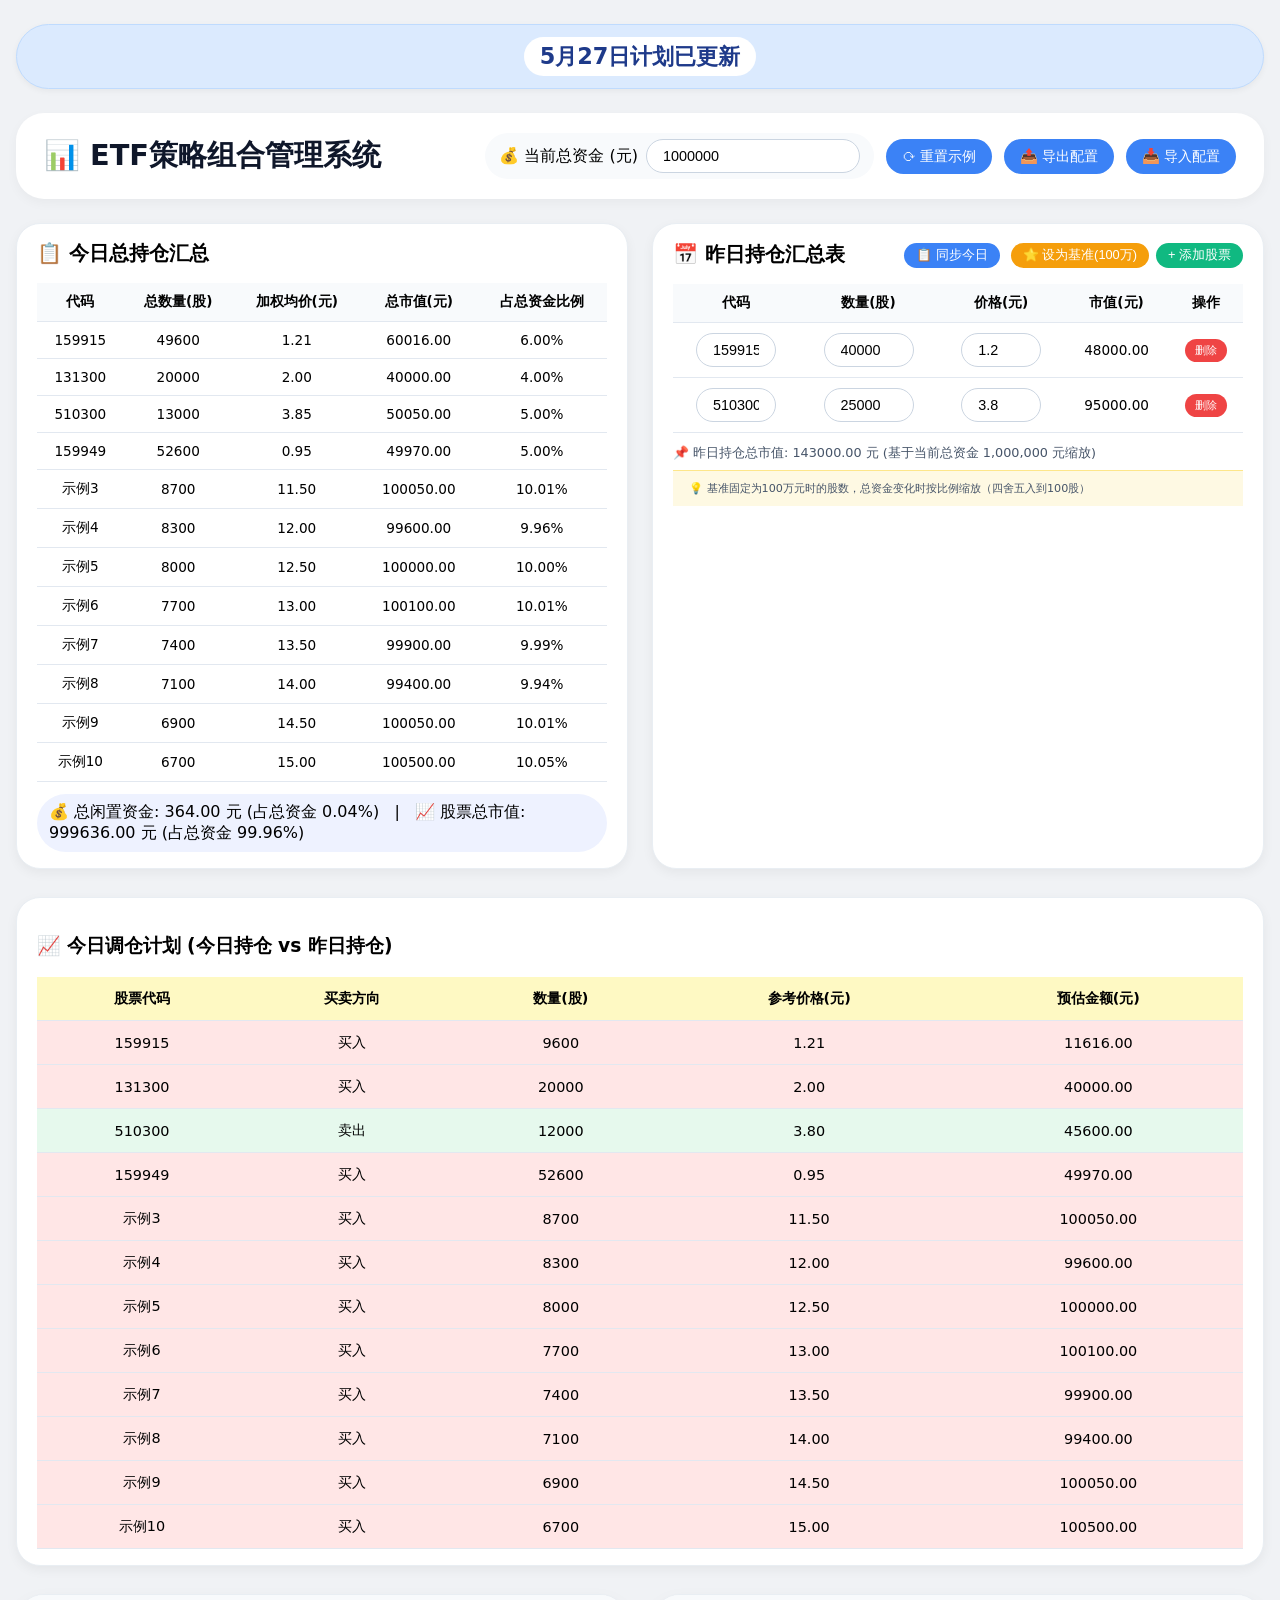
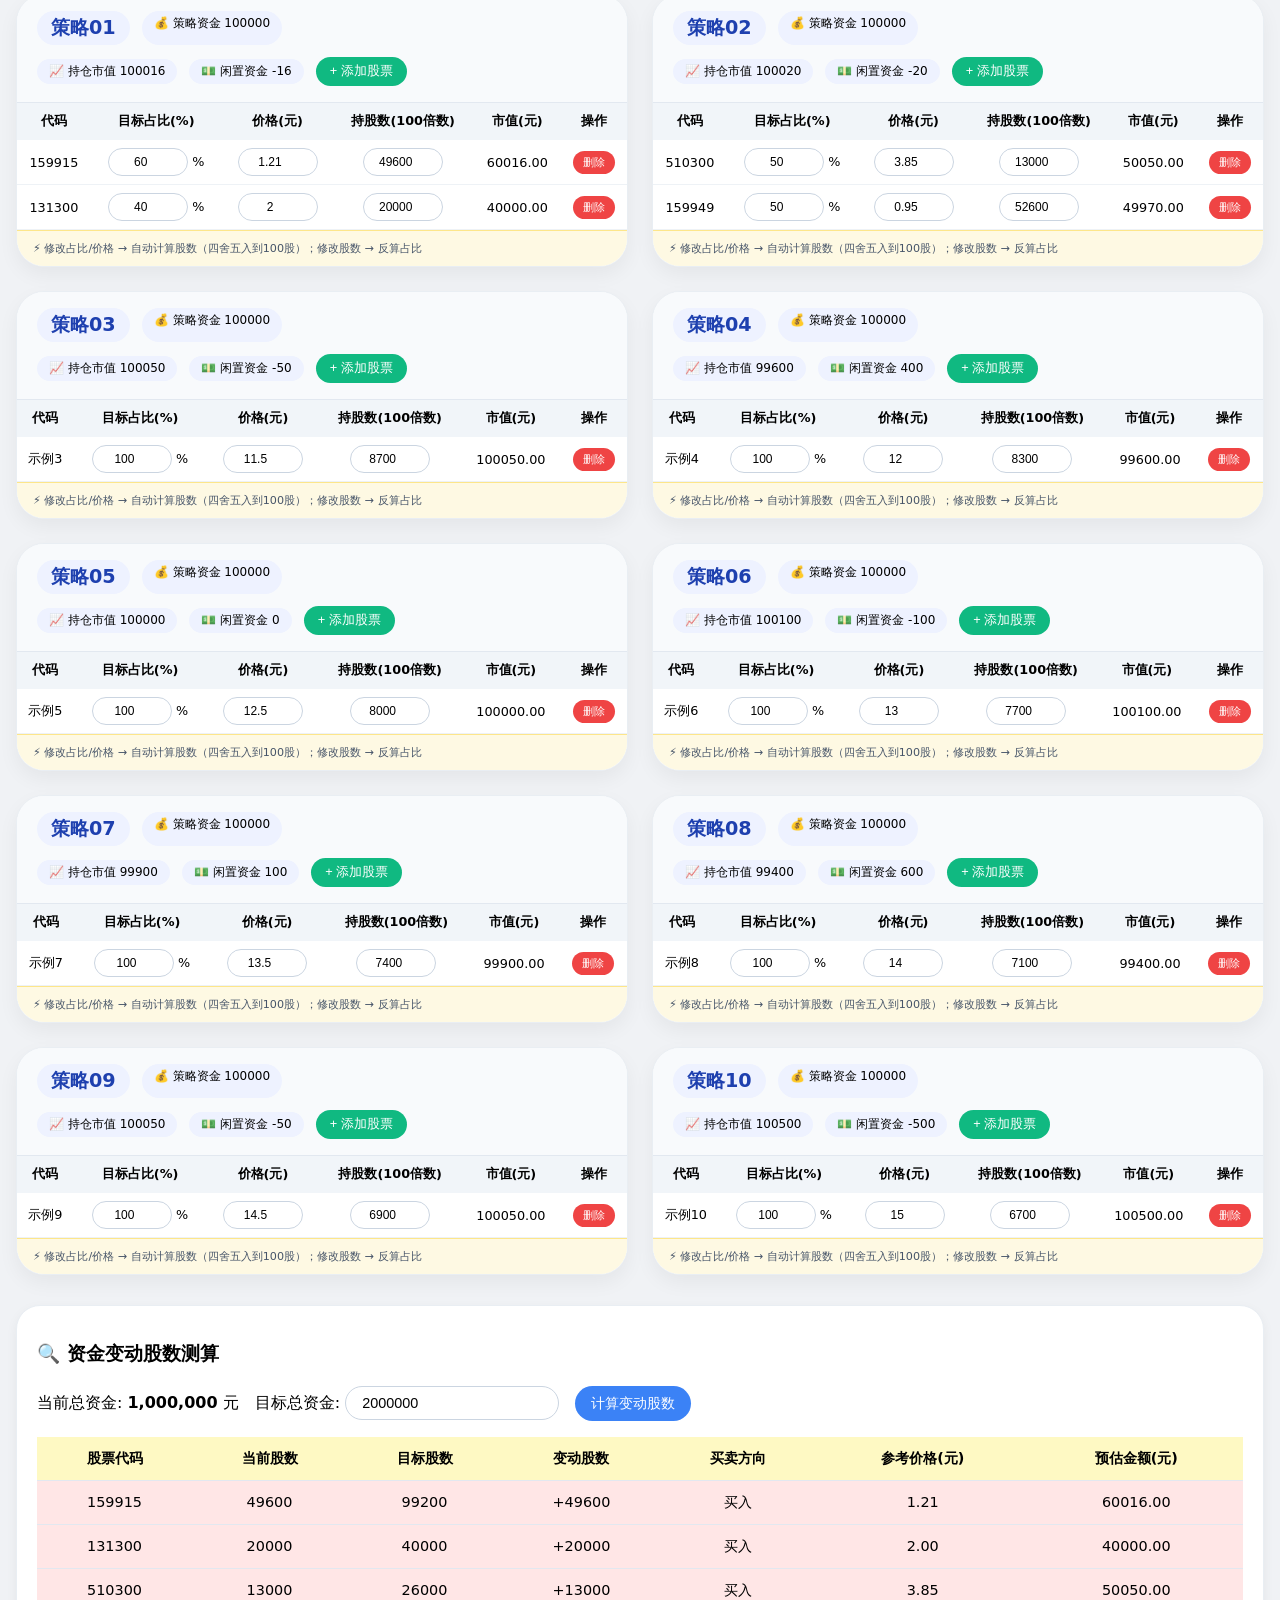
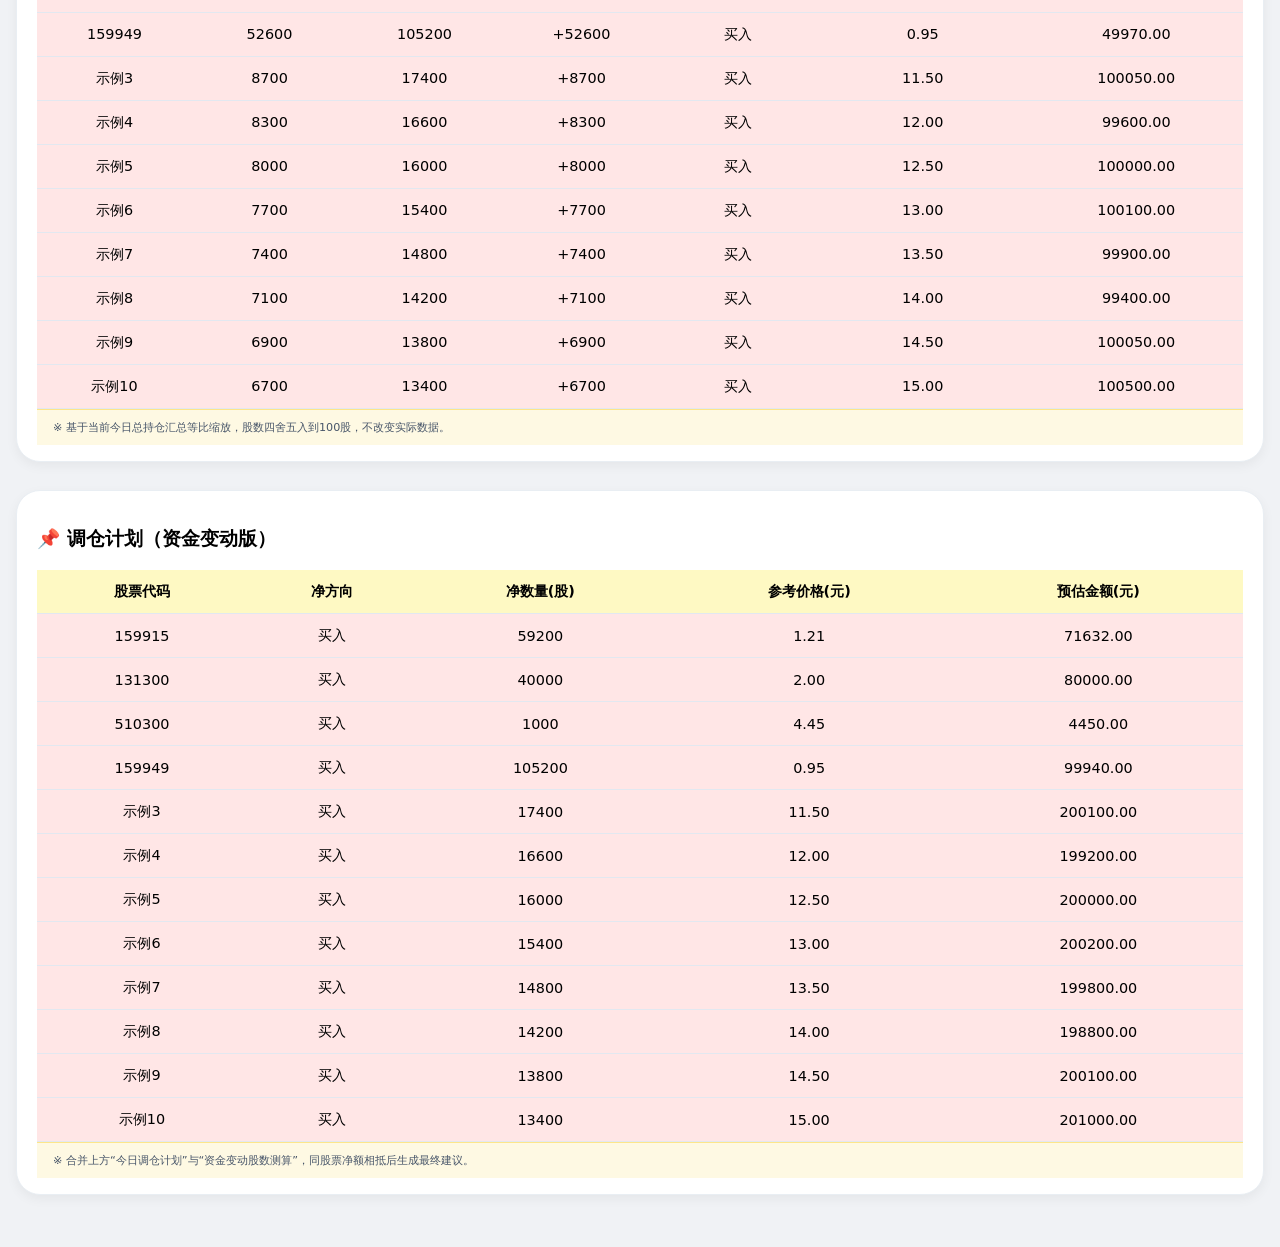
<file: 112233/ETF0527版.html>
<!DOCTYPE html>
<html lang="zh-CN">
<head>
    <meta charset="UTF-8">
    <meta name="viewport" content="width=device-width, initial-scale=1.0, user-scalable=yes">
    <title>ETF策略组合管理系统</title>
    <style>
        * { box-sizing: border-box; }
        body {
            font-family: system-ui, 'Segoe UI', 'Roboto', sans-serif;
            background: #f0f2f5;
            margin: 0;
            padding: 24px 16px;
        }
        .container {
            max-width: 1600px;
            margin: 0 auto;
        }
        .date-banner {
            background: #dbeafe;
            border-radius: 60px;
            padding: 12px 24px;
            margin-bottom: 24px;
            text-align: center;
            font-size: 1.4rem;
            font-weight: 600;
            color: #1e3a8a;
            box-shadow: 0 2px 6px rgba(0,0,0,0.05);
            cursor: pointer;
            transition: 0.2s;
            border: 1px solid #bfdbfe;
        }
        .date-banner:hover {
            background: #c7daf5;
        }
        .date-banner span {
            background: white;
            padding: 4px 16px;
            border-radius: 40px;
            display: inline-block;
        }
        .date-edit {
            background: white;
            border: 1px solid #3b82f6;
            border-radius: 40px;
            padding: 6px 16px;
            font-size: 1.2rem;
            font-weight: 500;
            text-align: center;
            color: #1e3a8a;
            width: auto;
            min-width: 220px;
        }
        .header {
            background: white;
            border-radius: 28px;
            padding: 20px 28px;
            margin-bottom: 24px;
            box-shadow: 0 4px 12px rgba(0, 0, 0, 0.04);
            display: flex;
            flex-wrap: wrap;
            justify-content: space-between;
            align-items: center;
        }
        h1 {
            font-size: 1.8rem;
            margin: 0;
            color: #0f172a;
        }
        .settings {
            display: flex;
            gap: 12px;
            align-items: center;
            flex-wrap: wrap;
        }
        .settings label {
            font-weight: 500;
            background: #f8fafc;
            padding: 6px 14px;
            border-radius: 40px;
            display: inline-flex;
            align-items: center;
            gap: 8px;
        }
        input, button {
            border-radius: 40px;
            border: 1px solid #cbd5e1;
            padding: 8px 16px;
            font-size: 0.9rem;
            background: white;
        }
        button {
            background: #3b82f6;
            color: white;
            border: none;
            cursor: pointer;
            font-weight: 500;
            transition: 0.2s;
        }
        button:hover {
            background: #2563eb;
            transform: scale(0.98);
        }
        .summary-row {
            display: flex;
            gap: 24px;
            margin-bottom: 28px;
            flex-wrap: wrap;
        }
        .summary-card {
            flex: 1;
            min-width: 280px;
            background: white;
            border-radius: 24px;
            padding: 16px 20px;
            box-shadow: 0 4px 12px rgba(0, 0, 0, 0.05);
            border: 1px solid #e9eef3;
        }
        .summary-card h3 {
            margin-top: 0;
            margin-bottom: 16px;
            font-size: 1.25rem;
            display: flex;
            justify-content: space-between;
            align-items: center;
            flex-wrap: wrap;
            gap: 10px;
        }
        .summary-table {
            width: 100%;
            border-collapse: collapse;
            font-size: 0.85rem;
        }
        .summary-table th, .summary-table td {
            padding: 10px 6px;
            text-align: center;
            border-bottom: 1px solid #e2e8f0;
        }
        .summary-table th {
            background: #f8fafc;
            font-weight: 600;
        }
        .add-yesterday-btn, .sync-today-btn, .set-base-btn {
            background: #10b981;
            padding: 4px 12px;
            font-size: 0.8rem;
        }
        .sync-today-btn {
            background: #3b82f6;
            margin-left: 4px;
        }
        .set-base-btn {
            background: #f59e0b;
            margin-left: 4px;
        }
        .delete-yesterday {
            background: #ef4444;
            border: none;
            padding: 4px 10px;
            border-radius: 30px;
            font-size: 0.7rem;
            color: white;
            cursor: pointer;
        }
        .trade-plan-section, .simulate-section, .combined-plan-section {
            background: white;
            border-radius: 24px;
            padding: 16px 20px;
            margin-bottom: 28px;
            box-shadow: 0 4px 12px rgba(0, 0, 0, 0.05);
            border: 1px solid #e9eef3;
        }
        .trade-plan-table, .simulate-table, .combined-table {
            width: 100%;
            border-collapse: collapse;
            font-size: 0.9rem;
        }
        .trade-plan-table th, .trade-plan-table td,
        .simulate-table th, .simulate-table td,
        .combined-table th, .combined-table td {
            padding: 12px 8px;
            text-align: center;
            border-bottom: 1px solid #e2e8f0;
        }
        .trade-plan-table th, .simulate-table th, .combined-table th {
            background: #fef9c3;
        }
        .buy-row { background-color: #ffe6e6; }
        .sell-row { background-color: #e6f9ed; }
        .strategies-grid {
            display: grid;
            grid-template-columns: repeat(2, 1fr);
            gap: 24px;
            margin-bottom: 30px;
        }
        .strategy-card {
            background: white;
            border-radius: 28px;
            box-shadow: 0 8px 20px rgba(0, 0, 0, 0.05);
            overflow: hidden;
            border: 1px solid #e9eef3;
        }
        .strategy-header {
            background: #f8fafc;
            padding: 16px 20px;
            border-bottom: 1px solid #e2e8f0;
            display: flex;
            flex-wrap: wrap;
            justify-content: space-between;
            align-items: center;
            gap: 12px;
        }
        .strategy-name {
            font-size: 1.2rem;
            font-weight: 700;
            background: #eef2ff;
            padding: 4px 14px;
            border-radius: 40px;
            color: #1e40af;
        }
        .strategy-stats {
            font-size: 0.75rem;
            background: #eef2ff;
            padding: 4px 12px;
            border-radius: 40px;
        }
        .add-stock-btn {
            background: #10b981;
            border: none;
            padding: 6px 14px;
            border-radius: 40px;
            color: white;
            font-weight: 500;
            font-size: 0.8rem;
        }
        .stock-table {
            width: 100%;
            border-collapse: collapse;
            font-size: 0.8rem;
        }
        .stock-table th {
            background: #f1f5f9;
            padding: 10px 6px;
        }
        .stock-table td {
            padding: 8px 6px;
            text-align: center;
            border-bottom: 1px solid #eef2f6;
        }
        .stock-table input {
            width: 80px;
            padding: 6px 4px;
            text-align: center;
            border-radius: 20px;
            border: 1px solid #cbd5e1;
            font-size: 0.75rem;
        }
        .delete-stock {
            background: #ef4444;
            border: none;
            padding: 4px 10px;
            border-radius: 30px;
            font-size: 0.7rem;
            color: white;
        }
        .info-note {
            font-size: 0.7rem;
            color: #475569;
            padding: 10px 16px;
            background: #fef9e3;
            border-top: 1px solid #fde68a;
        }
        .simulate-control {
            display: flex;
            gap: 16px;
            align-items: center;
            flex-wrap: wrap;
            margin-bottom: 16px;
        }
        @media (max-width: 900px) {
            .strategies-grid { grid-template-columns: 1fr; }
            .summary-row { flex-direction: column; }
        }
    </style>
</head>
<body>
<div class="container">
    <div class="date-banner" id="dateBanner">
        <span id="dateText">5月27日计划已更新</span>
    </div>

    <div class="header">
        <h1>📊 ETF策略组合管理系统</h1>
        <div class="settings">
            <label>💰 当前总资金 (元)
                <input type="number" id="totalCapital" value="1000000" step="10000">
            </label>
            <button id="resetBtn">⟳ 重置示例</button>
            <button id="exportBtn">📤 导出配置</button>
            <button id="importBtn">📥 导入配置</button>
            <input type="file" id="importFile" style="display:none;" accept=".json">
        </div>
    </div>

    <div class="summary-row">
        <div class="summary-card">
            <h3>📋 今日总持仓汇总</h3>
            <table class="summary-table" id="todaySummaryTable">
                <thead>
                    <tr><th>代码</th><th>总数量(股)</th><th>加权均价(元)</th><th>总市值(元)</th><th>占总资金比例</th></tr>
                </thead>
                <tbody id="todaySummaryBody">
                    <tr><td colspan="5">暂无持仓</td></tr>
                </tbody>
            </table>
            <div id="totalCashSummary" style="margin-top: 12px; font-weight: 500; background: #eef2ff; padding: 8px 12px; border-radius: 40px; display: inline-block;"></div>
        </div>

        <div class="summary-card">
            <h3>📅 昨日持仓汇总表
                <div>
                    <button id="syncTodayBtn" class="sync-today-btn">📋 同步今日</button>
                    <button id="setBaseBtn" class="set-base-btn">⭐ 设为基准(100万)</button>
                    <button id="addYesterdayStockBtn" class="add-yesterday-btn">+ 添加股票</button>
                </div>
            </h3>
            <table class="summary-table" id="yesterdaySummaryTable">
                <thead>
                    <tr><th>代码</th><th>数量(股)</th><th>价格(元)</th><th>市值(元)</th><th>操作</th></tr>
                </thead>
                <tbody id="yesterdaySummaryBody"></tbody>
            </table>
            <div id="yesterdayTotalInfo" style="margin-top: 12px; font-size:0.8rem; color:#475569;"></div>
            <div class="info-note" style="margin-top: 8px;">💡 基准固定为100万元时的股数，总资金变化时按比例缩放（四舍五入到100股）</div>
        </div>
    </div>

    <div class="trade-plan-section">
        <h3>📈 今日调仓计划 (今日持仓 vs 昨日持仓)</h3>
        <table class="trade-plan-table" id="tradePlanTable">
            <thead>
                <tr><th>股票代码</th><th>买卖方向</th><th>数量(股)</th><th>参考价格(元)</th><th>预估金额(元)</th></tr>
            </thead>
            <tbody id="tradePlanBody">
                <tr><td colspan="5">暂无调仓计划</td></tr>
            </tbody>
        </table>
    </div>

    <div id="strategiesContainer" class="strategies-grid"></div>

    <div class="simulate-section">
        <h3>🔍 资金变动股数测算</h3>
        <div class="simulate-control">
            <label>当前总资金: <strong id="displayCurrentCapital">1,000,000</strong> 元</label>
            <label>目标总资金: <input type="number" id="targetCapital" value="2000000" step="10000"></label>
            <button id="calcSimulateBtn">计算变动股数</button>
        </div>
        <table class="simulate-table" id="simulateTable">
            <thead>
                <tr><th>股票代码</th><th>当前股数</th><th>目标股数</th><th>变动股数</th><th>买卖方向</th><th>参考价格(元)</th><th>预估金额(元)</th></tr>
            </thead>
            <tbody id="simulateBody">
                <tr><td colspan="7">请输入目标资金后点击计算</td></tr>
            </tbody>
        </table>
        <div class="info-note">※ 基于当前今日总持仓汇总等比缩放，股数四舍五入到100股，不改变实际数据。</div>
    </div>

    <div class="combined-plan-section">
        <h3>📌 调仓计划（资金变动版）</h3>
        <table class="combined-table" id="combinedPlanTable">
            <thead>
                <tr><th>股票代码</th><th>净方向</th><th>净数量(股)</th><th>参考价格(元)</th><th>预估金额(元)</th></tr>
            </thead>
            <tbody id="combinedPlanBody">
                <td><td colspan="5">暂无数据</td></tr>
            </tbody>
        </table>
        <div class="info-note">※ 合并上方“今日调仓计划”与“资金变动股数测算”，同股票净额相抵后生成最终建议。</div>
    </div>
</div>

<script>
    const BASE_CAPITAL = 1000000;
    const STRATEGY_COUNT = 10;
    const BASE_STRATEGY_CAPITAL = BASE_CAPITAL / STRATEGY_COUNT;

    let strategies = [];
    let currentTotalCapital = 1000000;
    let yesterdayBaseHoldings = [];

    const container = document.getElementById('strategiesContainer');
    const totalCapitalInput = document.getElementById('totalCapital');
    const resetBtn = document.getElementById('resetBtn');
    const todaySummaryBody = document.getElementById('todaySummaryBody');
    const totalCashSummarySpan = document.getElementById('totalCashSummary');
    const yesterdaySummaryBody = document.getElementById('yesterdaySummaryBody');
    const addYesterdayBtn = document.getElementById('addYesterdayStockBtn');
    const syncTodayBtn = document.getElementById('syncTodayBtn');
    const setBaseBtn = document.getElementById('setBaseBtn');
    const tradePlanBody = document.getElementById('tradePlanBody');
    const exportBtn = document.getElementById('exportBtn');
    const importBtn = document.getElementById('importBtn');
    const importFile = document.getElementById('importFile');
    const displayCurrentCapitalSpan = document.getElementById('displayCurrentCapital');
    const targetCapitalInput = document.getElementById('targetCapital');
    const calcSimulateBtn = document.getElementById('calcSimulateBtn');
    const simulateBody = document.getElementById('simulateBody');
    const combinedPlanBody = document.getElementById('combinedPlanBody');

    // 日期编辑
    const dateBanner = document.getElementById('dateBanner');
    const dateTextSpan = document.getElementById('dateText');
    let isEditing = false;
    dateBanner.addEventListener('click', () => {
        if (isEditing) return;
        const currentText = dateTextSpan.innerText;
        const input = document.createElement('input');
        input.type = 'text';
        input.value = currentText;
        input.className = 'date-edit';
        dateTextSpan.style.display = 'none';
        dateBanner.appendChild(input);
        input.focus();
        isEditing = true;
        const saveEdit = () => {
            const newVal = input.value.trim();
            if (newVal) dateTextSpan.innerText = newVal;
            dateTextSpan.style.display = 'inline-block';
            input.remove();
            isEditing = false;
        };
        input.addEventListener('blur', saveEdit);
        input.addEventListener('keypress', (e) => { if (e.key === 'Enter') saveEdit(); });
    });

    // 缩放工具
    function scaleBaseSharesToCurrent(baseShares) {
        const ratio = currentTotalCapital / BASE_CAPITAL;
        let raw = baseShares * ratio;
        let rounded = Math.round(raw / 100) * 100;
        return Math.max(0, rounded);
    }
    function currentSharesToBaseShares(currentShares) {
        const ratio = currentTotalCapital / BASE_CAPITAL;
        let base = currentShares / ratio;
        let roundedBase = Math.round(base / 100) * 100;
        return Math.max(0, roundedBase);
    }

    // 今日策略
    function recalcBaseSharesForStrategy(strategy) {
        let totalTargetPercent = 0;
        for (let h of strategy.holdings) totalTargetPercent += (h.targetPercent || 0);
        if (totalTargetPercent === 0) return;
        for (let h of strategy.holdings) {
            if (h.price <= 0) continue;
            const targetValue = BASE_STRATEGY_CAPITAL * (h.targetPercent / 100);
            let rawShares = targetValue / h.price;
            let roundedShares = Math.round(rawShares / 100) * 100;
            if (roundedShares < 0) roundedShares = 0;
            h.baseShares = roundedShares;
        }
    }
    function updateTargetPercentFromBaseShares(strategy) {
        for (let h of strategy.holdings) {
            const currentValue = h.baseShares * h.price;
            let percent = (currentValue / BASE_STRATEGY_CAPITAL) * 100;
            percent = Math.min(100, Math.max(0, percent));
            h.targetPercent = parseFloat(percent.toFixed(2));
        }
    }
    function validateTargetPercentSum(strategy, oldPercent, stockIdx, newPercent) {
        let sum = 0;
        for (let i = 0; i < strategy.holdings.length; i++) {
            if (i === stockIdx) sum += newPercent;
            else sum += strategy.holdings[i].targetPercent;
        }
        if (sum > 100) {
            alert(`目标占比总和不能超过100%（当前${sum.toFixed(2)}%），已恢复原值`);
            return false;
        }
        return true;
    }
    function onTargetPercentChange(strategyIdx, stockIdx, newPercent) {
        const strategy = strategies[strategyIdx];
        let percent = parseFloat(newPercent);
        if (isNaN(percent)) percent = 0;
        percent = Math.min(100, Math.max(0, percent));
        if (validateTargetPercentSum(strategy, strategy.holdings[stockIdx].targetPercent, stockIdx, percent)) {
            strategy.holdings[stockIdx].targetPercent = percent;
            recalcBaseSharesForStrategy(strategy);
            renderAll();
            saveStrategyData();
        } else {
            renderAll();
        }
    }
    function onPriceChange(strategyIdx, stockIdx, newPrice) {
        const strategy = strategies[strategyIdx];
        let price = parseFloat(newPrice);
        if (isNaN(price) || price <= 0) price = 0.01;
        strategy.holdings[stockIdx].price = price;
        recalcBaseSharesForStrategy(strategy);
        renderAll();
        saveStrategyData();
    }
    function onSharesChange(strategyIdx, stockIdx, newShares) {
        const strategy = strategies[strategyIdx];
        let shares = parseInt(newShares);
        if (isNaN(shares)) shares = 0;
        strategy.holdings[stockIdx].baseShares = shares;
        updateTargetPercentFromBaseShares(strategy);
        renderAll();
        saveStrategyData();
    }
    function addStockToStrategy(strategyIdx) {
        const strategy = strategies[strategyIdx];
        if (strategy.holdings.length >= 8) { alert('每个策略最多8只股票'); return; }
        const code = prompt('股票代码:', 'NEW');
        if (!code) return;
        const price = parseFloat(prompt('当前价格:', '10.00'));
        if (isNaN(price) || price <= 0) return;
        let targetPercent = parseFloat(prompt('目标占比（占本策略基准资金10万的%）：', '10'));
        if (isNaN(targetPercent)) targetPercent = 10;
        targetPercent = Math.min(100, Math.max(0, targetPercent));
        let sum = 0;
        for (let h of strategy.holdings) sum += h.targetPercent;
        if (sum + targetPercent > 100) {
            alert(`添加后目标占比总和将超过100%（当前${sum}%），不允许添加`);
            return;
        }
        strategy.holdings.push({ code, price, targetPercent, baseShares: 0 });
        recalcBaseSharesForStrategy(strategy);
        renderAll();
        saveStrategyData();
    }
    function deleteStock(strategyIdx, stockIdx) {
        strategies[strategyIdx].holdings.splice(stockIdx, 1);
        renderAll();
        saveStrategyData();
    }
    function getTodayMergedHoldings() {
        const map = new Map();
        for (let s of strategies) {
            for (let h of s.holdings) {
                if (h.baseShares === 0) continue;
                const currentShares = scaleBaseSharesToCurrent(h.baseShares);
                if (currentShares === 0) continue;
                const currentValue = currentShares * h.price;
                if (map.has(h.code)) {
                    const item = map.get(h.code);
                    item.shares += currentShares;
                    item.value += currentValue;
                } else {
                    map.set(h.code, { shares: currentShares, value: currentValue, price: h.price });
                }
            }
        }
        const result = [];
        for (let [code, data] of map.entries()) {
            const avgPrice = data.value / data.shares;
            result.push({ code, shares: data.shares, price: avgPrice });
        }
        return result;
    }
    function getStrategyCurrentStats() {
        const stats = [];
        for (let s of strategies) {
            let holdingsValue = 0;
            for (let h of s.holdings) {
                holdingsValue += scaleBaseSharesToCurrent(h.baseShares) * h.price;
            }
            const strategyCurrentCapital = currentTotalCapital / STRATEGY_COUNT;
            stats.push({ holdingsValue, idleCash: strategyCurrentCapital - holdingsValue });
        }
        return stats;
    }

    // 昨日持仓
    function getCurrentYesterdayHoldings() {
        const holdings = [];
        for (let base of yesterdayBaseHoldings) {
            const shares = scaleBaseSharesToCurrent(base.baseShares);
            if (shares > 0) holdings.push({ code: base.code, shares, price: base.price });
        }
        return holdings;
    }
    function renderYesterdaySummary() {
        if (!yesterdaySummaryBody) return;
        const currentDisplay = getCurrentYesterdayHoldings();
        let html = '';
        let totalValue = 0;
        currentDisplay.forEach((item, idx) => {
            const marketVal = item.shares * item.price;
            totalValue += marketVal;
            html += `<tr>
                        <td><input type="text" class="yesterday-code" data-idx="${idx}" value="${item.code}" style="width:80px;"></td>
                        <td><input type="number" class="yesterday-shares" data-idx="${idx}" value="${item.shares}" step="100" min="0" style="width:90px;"></td>
                        <td><input type="number" class="yesterday-price" data-idx="${idx}" value="${item.price}" step="0.01" min="0" style="width:80px;"></td>
                        <td>${marketVal.toFixed(2)}</td>
                        <td><button class="delete-yesterday" data-idx="${idx}">删除</button></td>
                    </tr>`;
        });
        if (currentDisplay.length === 0) html = '<tr><td colspan="5" style="text-align:center;">暂无数据，点击“+ 添加股票”</td></tr>';
        yesterdaySummaryBody.innerHTML = html;
        document.getElementById('yesterdayTotalInfo').innerHTML = `📌 昨日持仓总市值: ${totalValue.toFixed(2)} 元 (基于当前总资金 ${currentTotalCapital.toLocaleString()} 元缩放)`;

        document.querySelectorAll('.yesterday-code').forEach(inp => inp.addEventListener('change', (e) => {
            const idx = parseInt(inp.dataset.idx);
            const newCode = inp.value.trim();
            if (!newCode) return;
            if (yesterdayBaseHoldings[idx]) yesterdayBaseHoldings[idx].code = newCode;
            saveYesterdayBase();
            renderYesterdaySummary();
            renderTradePlan();
            renderCombinedPlan();
        }));
        document.querySelectorAll('.yesterday-shares').forEach(inp => inp.addEventListener('change', (e) => {
            const idx = parseInt(inp.dataset.idx);
            let newShares = parseInt(inp.value);
            if (isNaN(newShares)) newShares = 0;
            const newBaseShares = currentSharesToBaseShares(newShares);
            if (yesterdayBaseHoldings[idx]) yesterdayBaseHoldings[idx].baseShares = newBaseShares;
            saveYesterdayBase();
            renderYesterdaySummary();
            renderTradePlan();
            renderCombinedPlan();
        }));
        document.querySelectorAll('.yesterday-price').forEach(inp => inp.addEventListener('change', (e) => {
            const idx = parseInt(inp.dataset.idx);
            let newPrice = parseFloat(inp.value);
            if (isNaN(newPrice)) newPrice = 0;
            if (yesterdayBaseHoldings[idx]) yesterdayBaseHoldings[idx].price = newPrice;
            saveYesterdayBase();
            renderYesterdaySummary();
            renderTradePlan();
            renderCombinedPlan();
        }));
        document.querySelectorAll('.delete-yesterday').forEach(btn => btn.addEventListener('click', (e) => {
            const idx = parseInt(btn.dataset.idx);
            if (idx >= 0 && idx < yesterdayBaseHoldings.length) {
                yesterdayBaseHoldings.splice(idx, 1);
                saveYesterdayBase();
                renderYesterdaySummary();
                renderTradePlan();
                renderCombinedPlan();
            }
        }));
    }
    function addYesterdayStock() {
        const code = prompt('股票代码:', '000001');
        if (!code) return;
        let shares = parseInt(prompt('数量(股)（在当前总资金下）:', '1000'));
        if (isNaN(shares)) shares = 0;
        const price = parseFloat(prompt('价格(元):', '10.00'));
        if (isNaN(price)) return;
        const baseShares = currentSharesToBaseShares(shares);
        yesterdayBaseHoldings.push({ code, baseShares, price });
        saveYesterdayBase();
        renderYesterdaySummary();
        renderTradePlan();
        renderCombinedPlan();
    }
    function syncTodayToYesterday() {
        const todayMerged = getTodayMergedHoldings();
        const newBase = [];
        for (let item of todayMerged) {
            newBase.push({
                code: item.code,
                baseShares: currentSharesToBaseShares(item.shares),
                price: item.price
            });
        }
        yesterdayBaseHoldings = newBase;
        saveYesterdayBase();
        renderYesterdaySummary();
        renderTradePlan();
        renderCombinedPlan();
        alert('已同步今日持仓（合并后）到昨日持仓表');
    }
    function setCurrentAsBase() {
        const currentDisplay = getCurrentYesterdayHoldings();
        const newBase = [];
        for (let item of currentDisplay) {
            newBase.push({
                code: item.code,
                baseShares: currentSharesToBaseShares(item.shares),
                price: item.price
            });
        }
        yesterdayBaseHoldings = newBase;
        saveYesterdayBase();
        renderYesterdaySummary();
        renderTradePlan();
        renderCombinedPlan();
        alert('已将当前昨日持仓设为100万资金基准');
    }
    function saveYesterdayBase() {
        localStorage.setItem('yesterdayBaseHoldings', JSON.stringify(yesterdayBaseHoldings));
    }
    function loadYesterdayBase() {
        const raw = localStorage.getItem('yesterdayBaseHoldings');
        if (raw) yesterdayBaseHoldings = JSON.parse(raw);
        else yesterdayBaseHoldings = [
            { code: '159915', baseShares: 40000, price: 1.20 },
            { code: '510300', baseShares: 25000, price: 3.80 }
        ];
        renderYesterdaySummary();
    }

    // 今日调仓计划
    function renderTradePlan() {
        const todayMerged = getTodayMergedHoldings();
        const yesterdayDisplay = getCurrentYesterdayHoldings();
        const todayMap = new Map(todayMerged.map(i => [i.code, { shares: i.shares, price: i.price }]));
        const yesterdayMap = new Map(yesterdayDisplay.map(i => [i.code, { shares: i.shares, price: i.price }]));
        const allCodes = new Set([...todayMap.keys(), ...yesterdayMap.keys()]);
        const planRows = [];
        const toleranceValue = currentTotalCapital * 0.0001;
        for (let code of allCodes) {
            const todayShares = todayMap.get(code)?.shares || 0;
            const yesterdayShares = yesterdayMap.get(code)?.shares || 0;
            let diff = todayShares - yesterdayShares;
            if (diff === 0) continue;
            const price = todayMap.get(code)?.price || yesterdayMap.get(code)?.price || 0;
            const diffValue = Math.abs(diff * price);
            if (diffValue < toleranceValue && Math.abs(diff) < 100) continue;
            const direction = diff > 0 ? '买入' : '卖出';
            const quantity = Math.abs(diff);
            const refPrice = direction === '买入' ? (todayMap.get(code)?.price || 0) : (yesterdayMap.get(code)?.price || 0);
            if (refPrice === 0) continue;
            const amount = quantity * refPrice;
            planRows.push({ code, direction, quantity, price: refPrice, amount });
        }
        if (planRows.length === 0) {
            tradePlanBody.innerHTML = '<tr><td colspan="5">今日持仓与昨日一致（差异在容忍范围内），无调仓计划</td></tr>';
            return;
        }
        let html = '';
        for (let row of planRows) {
            const rowClass = row.direction === '买入' ? 'buy-row' : 'sell-row';
            html += `<tr class="${rowClass}">
                        <td>${row.code}</td>
                        <td>${row.direction}</td>
                        <td>${row.quantity}</td>
                        <td>${row.price.toFixed(2)}</td>
                        <td>${row.amount.toFixed(2)}</td>
                    </tr>`;
        }
        tradePlanBody.innerHTML = html;
        return planRows;
    }

    // 资金变动测算
    function getCapitalChangePlan() {
        let targetCap = parseFloat(targetCapitalInput.value);
        if (isNaN(targetCap) || targetCap <= 0) return [];
        const holdings = getTodayMergedHoldings();
        if (holdings.length === 0) return [];
        const ratio = targetCap / currentTotalCapital;
        const plans = [];
        for (let h of holdings) {
            const currentShares = h.shares;
            let targetShares = Math.round(currentShares * ratio / 100) * 100;
            if (targetShares < 0) targetShares = 0;
            const diff = targetShares - currentShares;
            if (diff === 0) continue;
            const direction = diff > 0 ? '买入' : '卖出';
            const quantity = Math.abs(diff);
            const amount = quantity * h.price;
            plans.push({ code: h.code, direction, quantity, price: h.price, amount });
        }
        return plans;
    }
    function updateSimulateTable() {
        displayCurrentCapitalSpan.innerText = currentTotalCapital.toLocaleString();
        let targetCap = parseFloat(targetCapitalInput.value);
        if (isNaN(targetCap) || targetCap <= 0) {
            simulateBody.innerHTML = '<tr><td colspan="7">请输入有效的目标资金</td></tr>';
            return;
        }
        const holdings = getTodayMergedHoldings();
        if (holdings.length === 0) {
            simulateBody.innerHTML = '<tr><td colspan="7">当前无持仓</td></tr>';
            return;
        }
        const ratio = targetCap / currentTotalCapital;
        let html = '';
        for (let h of holdings) {
            const currentShares = h.shares;
            let targetShares = Math.round(currentShares * ratio / 100) * 100;
            if (targetShares < 0) targetShares = 0;
            const diff = targetShares - currentShares;
            const direction = diff > 0 ? '买入' : (diff < 0 ? '卖出' : '持平');
            const absDiff = Math.abs(diff);
            const amount = absDiff * h.price;
            const directionClass = direction === '买入' ? 'buy-row' : (direction === '卖出' ? 'sell-row' : '');
            html += `<tr class="${directionClass}">
                        <td>${h.code}</td>
                        <td>${currentShares}</td>
                        <td>${targetShares}</td>
                        <td>${diff > 0 ? '+' : ''}${diff}</td>
                        <td>${direction}</td>
                        <td>${h.price.toFixed(2)}</td>
                        <td>${amount.toFixed(2)}</td>
                    </tr>`;
        }
        simulateBody.innerHTML = html;
    }

    // 合并计划
    function renderCombinedPlan() {
        const todayMerged = getTodayMergedHoldings();
        const yesterdayDisplay = getCurrentYesterdayHoldings();
        const todayMap = new Map(todayMerged.map(i => [i.code, { shares: i.shares, price: i.price }]));
        const yesterdayMap = new Map(yesterdayDisplay.map(i => [i.code, { shares: i.shares, price: i.price }]));
        const allCodes = new Set([...todayMap.keys(), ...yesterdayMap.keys()]);
        const tradePlanArray = [];
        const toleranceValue = currentTotalCapital * 0.0001;
        for (let code of allCodes) {
            const todayShares = todayMap.get(code)?.shares || 0;
            const yesterdayShares = yesterdayMap.get(code)?.shares || 0;
            let diff = todayShares - yesterdayShares;
            if (diff === 0) continue;
            const price = todayMap.get(code)?.price || yesterdayMap.get(code)?.price || 0;
            const diffValue = Math.abs(diff * price);
            if (diffValue < toleranceValue && Math.abs(diff) < 100) continue;
            const direction = diff > 0 ? '买入' : '卖出';
            const quantity = Math.abs(diff);
            const refPrice = direction === '买入' ? (todayMap.get(code)?.price || 0) : (yesterdayMap.get(code)?.price || 0);
            if (refPrice === 0) continue;
            tradePlanArray.push({ code, direction, quantity, price: refPrice });
        }
        const capitalPlan = getCapitalChangePlan();
        const netMap = new Map();
        function addPlan(plan) {
            for (let p of plan) {
                let sign = p.direction === '买入' ? 1 : -1;
                let qty = p.quantity;
                let value = qty * p.price;
                if (netMap.has(p.code)) {
                    let item = netMap.get(p.code);
                    item.netQty += sign * qty;
                    item.totalAmount += sign * value;
                } else {
                    netMap.set(p.code, { netQty: sign * qty, totalAmount: sign * value });
                }
            }
        }
        addPlan(tradePlanArray);
        addPlan(capitalPlan);
        const result = [];
        for (let [code, data] of netMap.entries()) {
            if (data.netQty === 0) continue;
            const netDirection = data.netQty > 0 ? '买入' : '卖出';
            const netQuantity = Math.abs(data.netQty);
            const netAmount = Math.abs(data.totalAmount);
            const refPrice = netQuantity > 0 ? netAmount / netQuantity : 0;
            result.push({ code, direction: netDirection, quantity: netQuantity, price: refPrice, amount: netAmount });
        }
        if (result.length === 0) {
            combinedPlanBody.innerHTML = '<tr><td colspan="5">无净调仓计划</td></tr>';
            return;
        }
        let html = '';
        for (let row of result) {
            const rowClass = row.direction === '买入' ? 'buy-row' : 'sell-row';
            html += `<tr class="${rowClass}">
                        <td>${row.code}</td>
                        <td>${row.direction}</td>
                        <td>${row.quantity}</td>
                        <td>${row.price.toFixed(2)}</td>
                        <td>${row.amount.toFixed(2)}</td>
                    </tr>`;
        }
        combinedPlanBody.innerHTML = html;
    }

    // 渲染策略卡片（已删除实际占策略比列）
    function renderStrategies() {
        container.innerHTML = '';
        const strategyStats = getStrategyCurrentStats();
        strategies.forEach((strategy, sIdx) => {
            const strategyCurrentCapital = currentTotalCapital / STRATEGY_COUNT;
            const { holdingsValue, idleCash } = strategyStats[sIdx];
            const card = document.createElement('div');
            card.className = 'strategy-card';
            card.innerHTML = `
                <div class="strategy-header">
                    <div style="display: flex; gap: 12px; flex-wrap: wrap;">
                        <span class="strategy-name">${strategy.name}</span>
                        <span class="strategy-stats">💰 策略资金 ${strategyCurrentCapital.toFixed(0)}</span>
                    </div>
                    <div style="display: flex; gap: 12px; align-items: center; flex-wrap: wrap;">
                        <span class="strategy-stats">📈 持仓市值 ${holdingsValue.toFixed(0)}</span>
                        <span class="strategy-stats">💵 闲置资金 ${idleCash.toFixed(0)}</span>
                        <button class="add-stock-btn" data-sidx="${sIdx}">+ 添加股票</button>
                    </div>
                </div>
                <table class="stock-table">
                    <thead>
                        <tr><th>代码</th><th>目标占比(%)</th><th>价格(元)</th><th>持股数(100倍数)</th><th>市值(元)</th><th>操作</th></tr>
                    </thead>
                    <tbody id="tbody-${sIdx}"></tbody>
                </table>
                <div class="info-note">⚡ 修改占比/价格 → 自动计算股数（四舍五入到100股）；修改股数 → 反算占比</div>
            `;
            container.appendChild(card);
            const tbody = card.querySelector(`#tbody-${sIdx}`);
            strategy.holdings.forEach((stock, stockIdx) => {
                const currentShares = scaleBaseSharesToCurrent(stock.baseShares);
                const marketVal = currentShares * stock.price;
                const row = document.createElement('tr');
                row.innerHTML = `
                    <td>${stock.code}</td>
                    <td><input type="number" class="target-percent" data-sidx="${sIdx}" data-stockidx="${stockIdx}" value="${stock.targetPercent}" step="1" min="0" max="100"> %</td>
                    <td><input type="number" class="price-input" data-sidx="${sIdx}" data-stockidx="${stockIdx}" value="${stock.price}" step="0.01" min="0.01"></td>
                    <td><input type="number" class="shares-input" data-sidx="${sIdx}" data-stockidx="${stockIdx}" value="${currentShares}" step="100"></td>
                    <td>${marketVal.toFixed(2)}</td>
                    <td><button class="delete-stock" data-sidx="${sIdx}" data-stockidx="${stockIdx}">删除</button></td>
                `;
                tbody.appendChild(row);
            });
        });
        document.querySelectorAll('.target-percent').forEach(inp => inp.addEventListener('change', (e) => {
            const sIdx = parseInt(inp.dataset.sidx);
            const stockIdx = parseInt(inp.dataset.stockidx);
            onTargetPercentChange(sIdx, stockIdx, inp.value);
        }));
        document.querySelectorAll('.price-input').forEach(inp => inp.addEventListener('change', (e) => {
            const sIdx = parseInt(inp.dataset.sidx);
            const stockIdx = parseInt(inp.dataset.stockidx);
            onPriceChange(sIdx, stockIdx, inp.value);
        }));
        document.querySelectorAll('.shares-input').forEach(inp => inp.addEventListener('change', (e) => {
            const sIdx = parseInt(inp.dataset.sidx);
            const stockIdx = parseInt(inp.dataset.stockidx);
            onSharesChange(sIdx, stockIdx, inp.value);
        }));
        document.querySelectorAll('.add-stock-btn').forEach(btn => btn.addEventListener('click', (e) => {
            addStockToStrategy(parseInt(btn.dataset.sidx));
        }));
        document.querySelectorAll('.delete-stock').forEach(btn => btn.addEventListener('click', (e) => {
            deleteStock(parseInt(btn.dataset.sidx), parseInt(btn.dataset.stockidx));
        }));
    }

    function renderTodaySummary() {
        const map = new Map();
        let totalStockValue = 0;
        for (let s of strategies) {
            for (let h of s.holdings) {
                const currentShares = scaleBaseSharesToCurrent(h.baseShares);
                if (currentShares === 0) continue;
                const value = currentShares * h.price;
                totalStockValue += value;
                if (map.has(h.code)) {
                    const item = map.get(h.code);
                    item.totalShares += currentShares;
                    item.totalValue += value;
                } else {
                    map.set(h.code, { totalShares: currentShares, totalValue: value });
                }
            }
        }
        let totalIdleCash = 0;
        for (let s of strategies) {
            const strategyCurrentCapital = currentTotalCapital / STRATEGY_COUNT;
            let holdingsValue = 0;
            for (let h of s.holdings) holdingsValue += scaleBaseSharesToCurrent(h.baseShares) * h.price;
            totalIdleCash += (strategyCurrentCapital - holdingsValue);
        }
        totalCashSummarySpan.innerHTML = `💰 总闲置资金: ${totalIdleCash.toFixed(2)} 元 (占总资金 ${((totalIdleCash/currentTotalCapital)*100).toFixed(2)}%) &nbsp; | &nbsp; 📈 股票总市值: ${totalStockValue.toFixed(2)} 元 (占总资金 ${((totalStockValue/currentTotalCapital)*100).toFixed(2)}%)`;
        if (map.size === 0) {
            todaySummaryBody.innerHTML = '<tr><td colspan="5">暂无持仓</td></tr>';
            return;
        }
        let html = '';
        for (let [code, data] of map.entries()) {
            const avgPrice = data.totalShares > 0 ? (data.totalValue / data.totalShares).toFixed(2) : 0;
            const ratio = currentTotalCapital > 0 ? ((data.totalValue / currentTotalCapital) * 100).toFixed(2) : 0;
            html += `<tr>
                        <td>${code}</td>
                        <td>${data.totalShares}</td>
                        <td>${avgPrice}</td>
                        <td>${data.totalValue.toFixed(2)}</td>
                        <td>${ratio}%</td>
                    </tr>`;
        }
        todaySummaryBody.innerHTML = html;
    }

    function renderAll() {
        renderStrategies();
        renderTodaySummary();
        renderYesterdaySummary();
        renderTradePlan();
        updateSimulateTable();
        renderCombinedPlan();
    }

    totalCapitalInput.addEventListener('change', () => {
        let newCap = parseFloat(totalCapitalInput.value);
        if (isNaN(newCap) || newCap <= 0) newCap = 100000;
        currentTotalCapital = newCap;
        renderAll();
        saveStrategyData();
    });

    calcSimulateBtn.addEventListener('click', () => {
        updateSimulateTable();
        renderCombinedPlan();
    });

    // 数据存储
    function createDefaultStrategies() {
        const newStrategies = [];
        for (let i = 1; i <= STRATEGY_COUNT; i++) {
            const strategyName = `策略${i.toString().padStart(2, '0')}`;
            let holdings = [];
            if (i === 1) holdings = [{ code: '159915', price: 1.21, targetPercent: 60, baseShares: 0 }, { code: '131300', price: 2.00, targetPercent: 40, baseShares: 0 }];
            else if (i === 2) holdings = [{ code: '510300', price: 3.85, targetPercent: 50, baseShares: 0 }, { code: '159949', price: 0.95, targetPercent: 50, baseShares: 0 }];
            else holdings = [{ code: `示例${i}`, price: 10 + i * 0.5, targetPercent: 100, baseShares: 0 }];
            newStrategies.push({ name: strategyName, holdings });
        }
        return newStrategies;
    }
    function resetData() {
        strategies = createDefaultStrategies();
        currentTotalCapital = 1000000;
        totalCapitalInput.value = currentTotalCapital;
        for (let s of strategies) recalcBaseSharesForStrategy(s);
        yesterdayBaseHoldings = [
            { code: '159915', baseShares: 40000, price: 1.20 },
            { code: '510300', baseShares: 25000, price: 3.80 }
        ];
        saveYesterdayBase();
        renderAll();
        saveStrategyData();
    }
    function saveStrategyData() {
        localStorage.setItem('strategyCashSystemV2', JSON.stringify({ strategies, currentTotalCapital }));
    }
    function loadStrategyData() {
        const raw = localStorage.getItem('strategyCashSystemV2');
        if (raw) {
            const data = JSON.parse(raw);
            strategies = data.strategies;
            currentTotalCapital = data.currentTotalCapital;
        } else {
            resetData();
            return;
        }
        totalCapitalInput.value = currentTotalCapital;
        renderAll();
    }

    exportBtn.addEventListener('click', () => {
        const exportData = {
            strategies: strategies,
            currentTotalCapital: currentTotalCapital,
            yesterdayBaseHoldings: yesterdayBaseHoldings
        };
        const dataStr = JSON.stringify(exportData, null, 2);
        const blob = new Blob([dataStr], {type: 'application/json'});
        const url = URL.createObjectURL(blob);
        const a = document.createElement('a');
        a.href = url;
        a.download = 'trading_config.json';
        a.click();
        URL.revokeObjectURL(url);
    });
    importBtn.addEventListener('click', () => {
        importFile.click();
    });
    importFile.addEventListener('change', (e) => {
        const file = e.target.files[0];
        if (!file) return;
        const reader = new FileReader();
        reader.onload = (ev) => {
            try {
                const data = JSON.parse(ev.target.result);
                strategies = data.strategies;
                currentTotalCapital = data.currentTotalCapital;
                yesterdayBaseHoldings = data.yesterdayBaseHoldings;
                totalCapitalInput.value = currentTotalCapital;
                renderAll();
                saveStrategyData();
                saveYesterdayBase();
                alert('导入成功');
            } catch(err) {
                alert('文件解析失败');
            }
        };
        reader.readAsText(file);
    });
    resetBtn.addEventListener('click', resetData);
    addYesterdayBtn.addEventListener('click', addYesterdayStock);
    syncTodayBtn.addEventListener('click', syncTodayToYesterday);
    setBaseBtn.addEventListener('click', setCurrentAsBase);

    loadStrategyData();
    loadYesterdayBase();
    updateSimulateTable();
    renderCombinedPlan();
</script>
</body>
</html>
</file>
